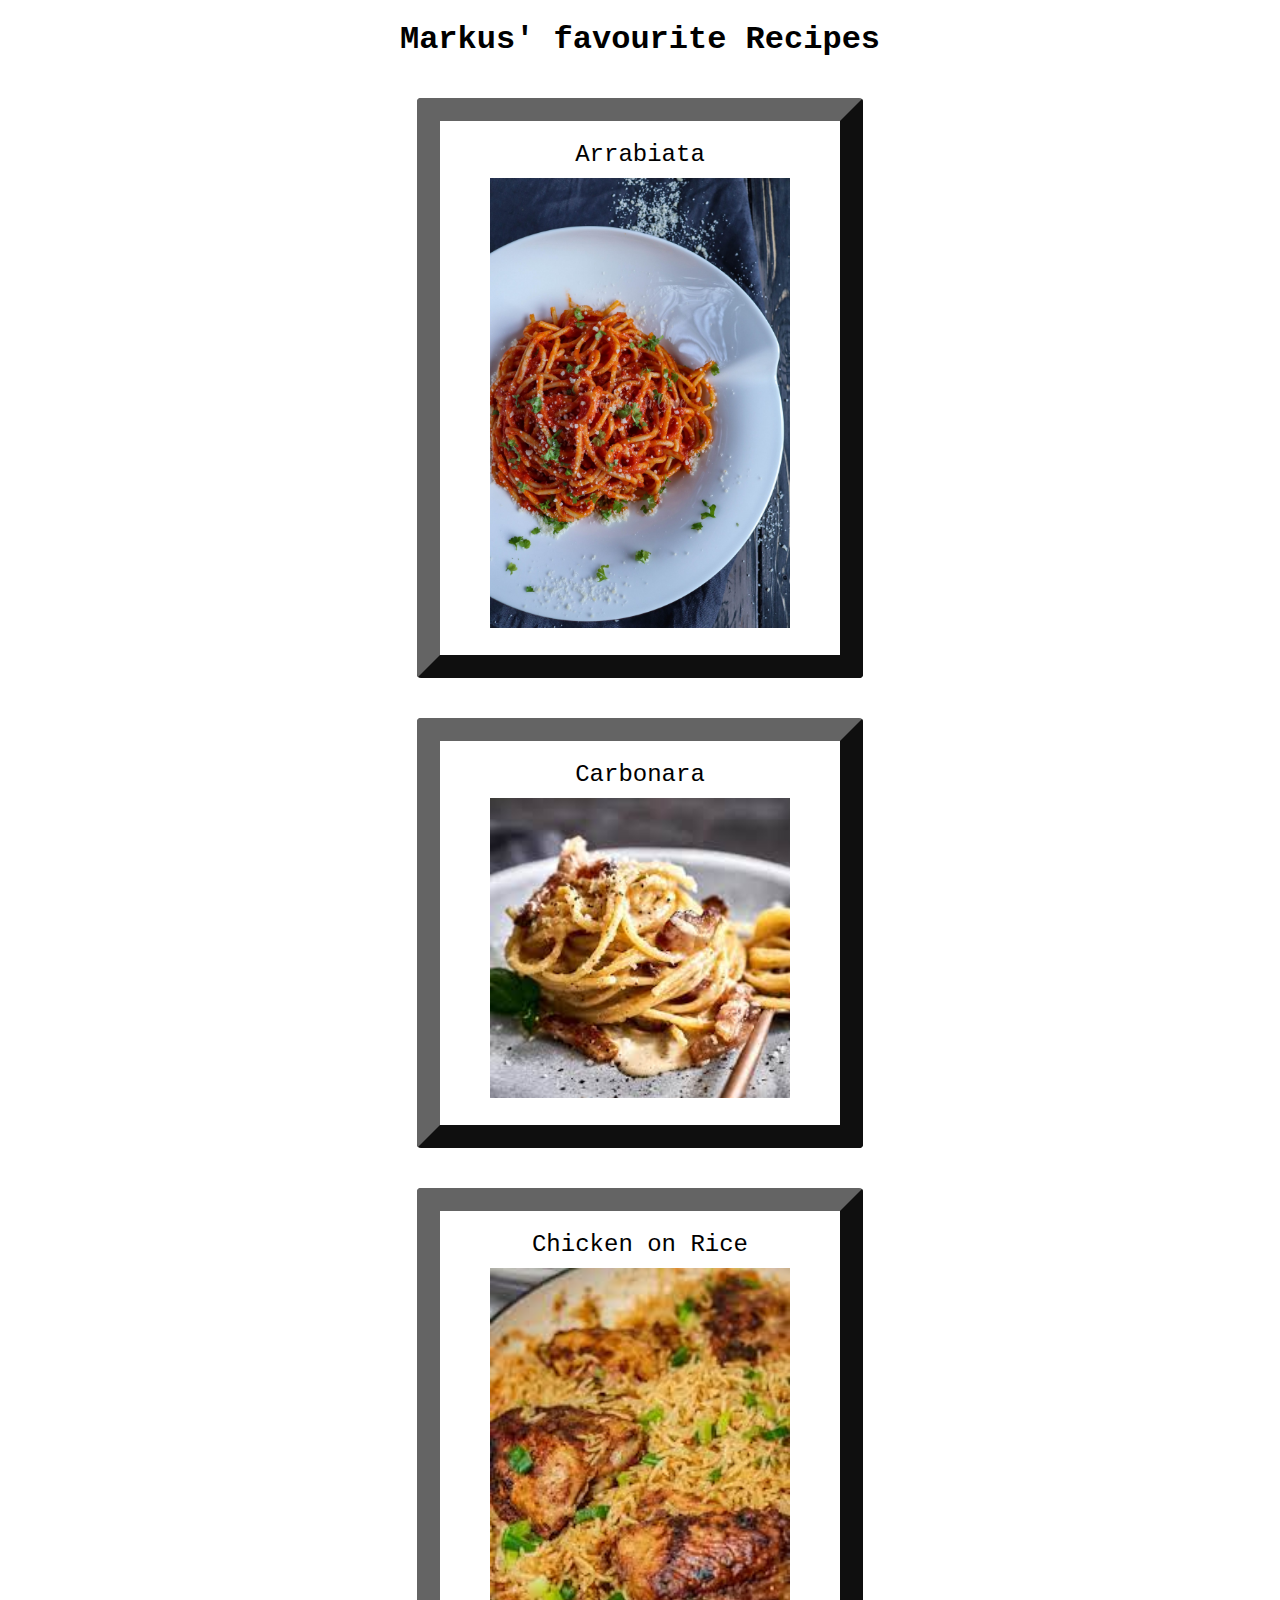
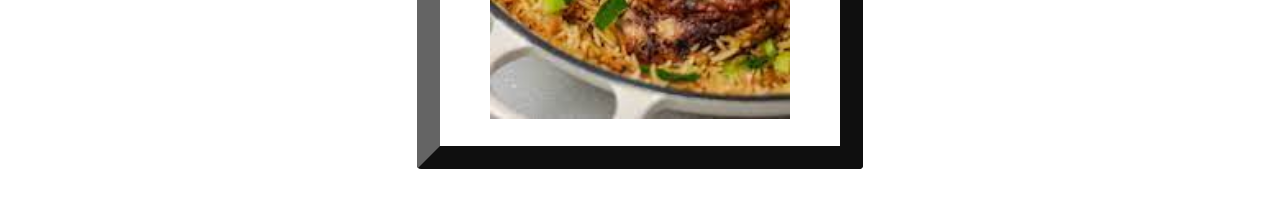
<file: index.html>
<!DOCTYPE html>
<html lang="en">
<head>
    <meta charset="UTF-8">
    <meta name="viewport" content="width=device-width, initial-scale=1.0">
    <link rel="stylesheet" href="style.css">
    <title>Markus' Favourite Recipes</title>
</head>
<body>
    <h1>Markus' favourite Recipes</h1>
   <div>
           <a href="recipes/arrabiata.html">Arrabiata<br>
           <img src="img/arrabiata.jpeg" alt="Spaghetti Arrabiata"></a>
   </div>
    <div>
        <a href="recipes/carbonara.html">Carbonara<br>
        <img src="img/carbonara.jpeg" alt="Spaghetti Carbonara"></a>
    </div>   
    <div>
        <a href="recipes/chicken-on-rice.html">Chicken on Rice<br>
        <img src="img/chicken.jpeg" alt="Chicken on Rice"></a>
    </div>
   
</body>
</html>
</file>
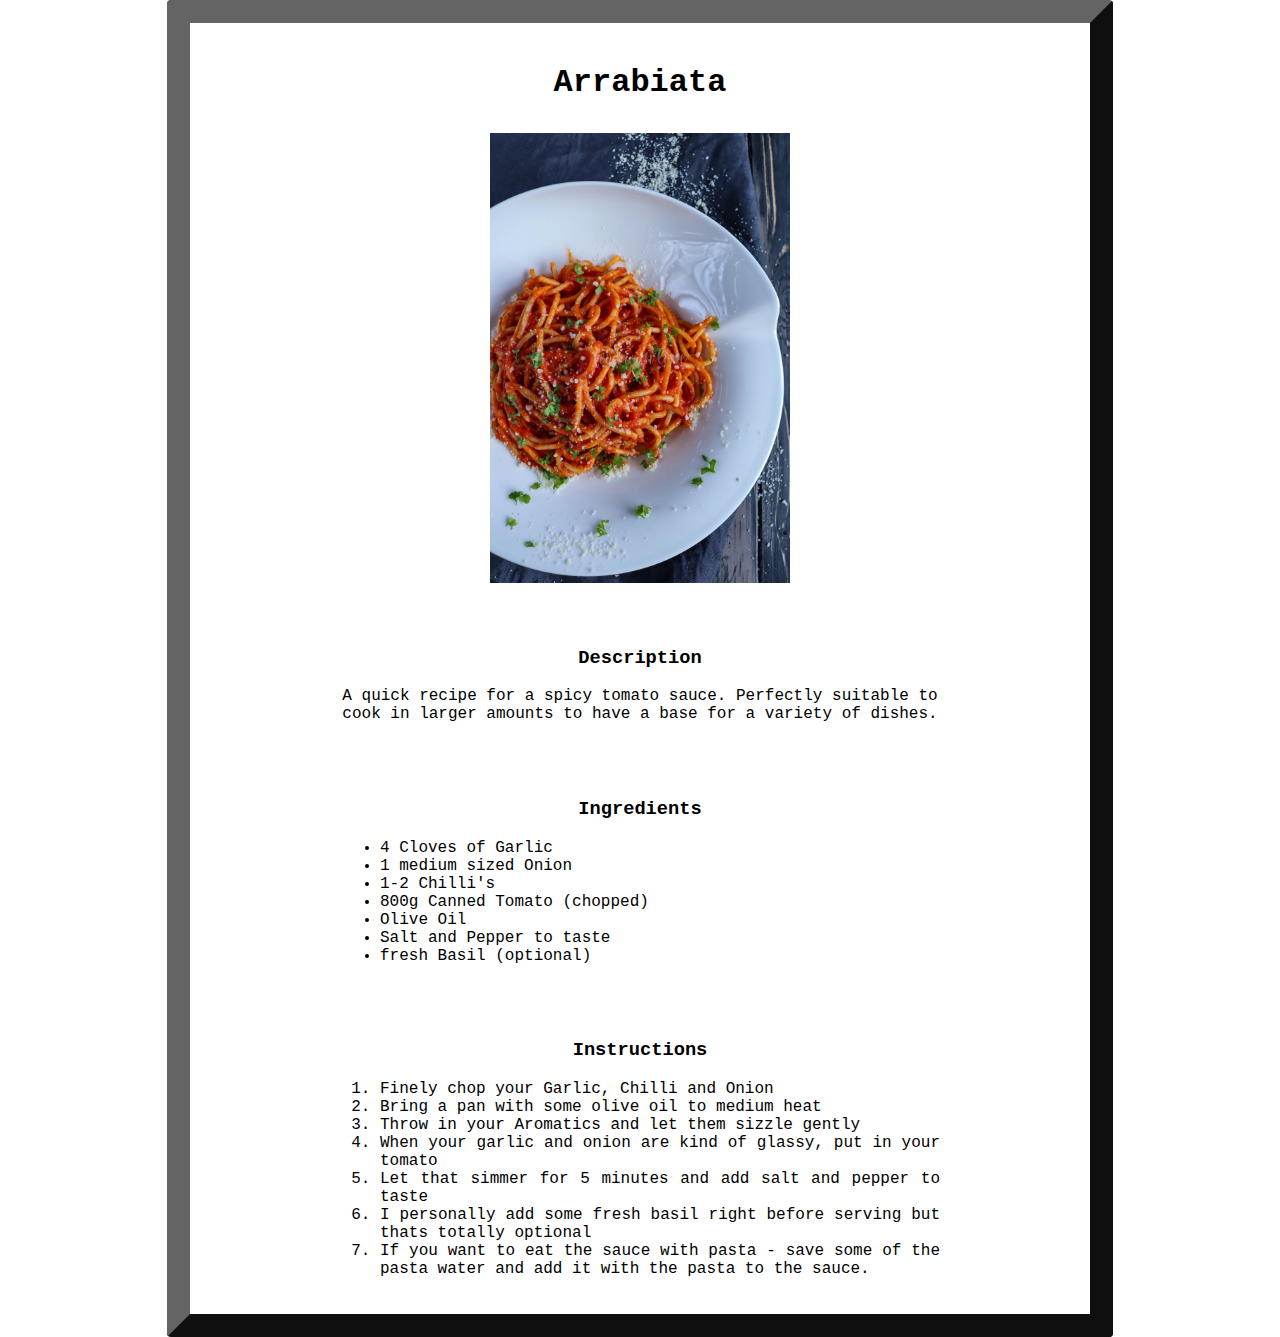
<file: recipes/arrabiata.html>
<!DOCTYPE html>
<html lang="en">
<head>
    <meta charset="UTF-8">
    <meta name="viewport" content="width=device-width, initial-scale=1.0">
    <title>Markus' Favorite Recipes</title>
    <link rel="stylesheet" href="style.css">
</head>
<body>
    <div>

        <h1>Arrabiata</h1>
        <img src="../img/arrabiata.jpeg" alt="Spaghetti Arrabiata" width="300" height="auto">
    </div>
    <div>

        <h3>Description</h3>
        <p>A quick recipe for a spicy tomato sauce. Perfectly suitable to cook in larger amounts to have a base for a variety of dishes.</p>
    </div>
    <div>

        <h3>Ingredients</h3>
        <ul>
            <li>4 Cloves of Garlic</li>
            <li>1 medium sized Onion</li>
            <li>1-2 Chilli's</li>
            <li>800g Canned Tomato (chopped)</li>
            <li>Olive Oil</li>
            <li>Salt and Pepper to taste</li>
            <li>fresh Basil (optional)</li>
        </ul>
    </div>
    <div>

        <h3>Instructions</h3>
        <ol>
            <li>Finely chop your Garlic, Chilli and Onion</li>
            <li>Bring a pan with some olive oil to medium heat</li>
            <li>Throw in your Aromatics and let them sizzle gently</li>
            <li>When your garlic and onion are kind of glassy, put in your tomato</li>
            <li>Let that simmer for 5 minutes and add salt and pepper to taste</li>
            <li>I personally add some fresh basil right before serving but thats totally optional</li>
            <li>If you want to eat the sauce with pasta - save some of the pasta water and add it with the pasta to the sauce.</li>
        </ol>
    </div>
    </body>
</html>
</file>
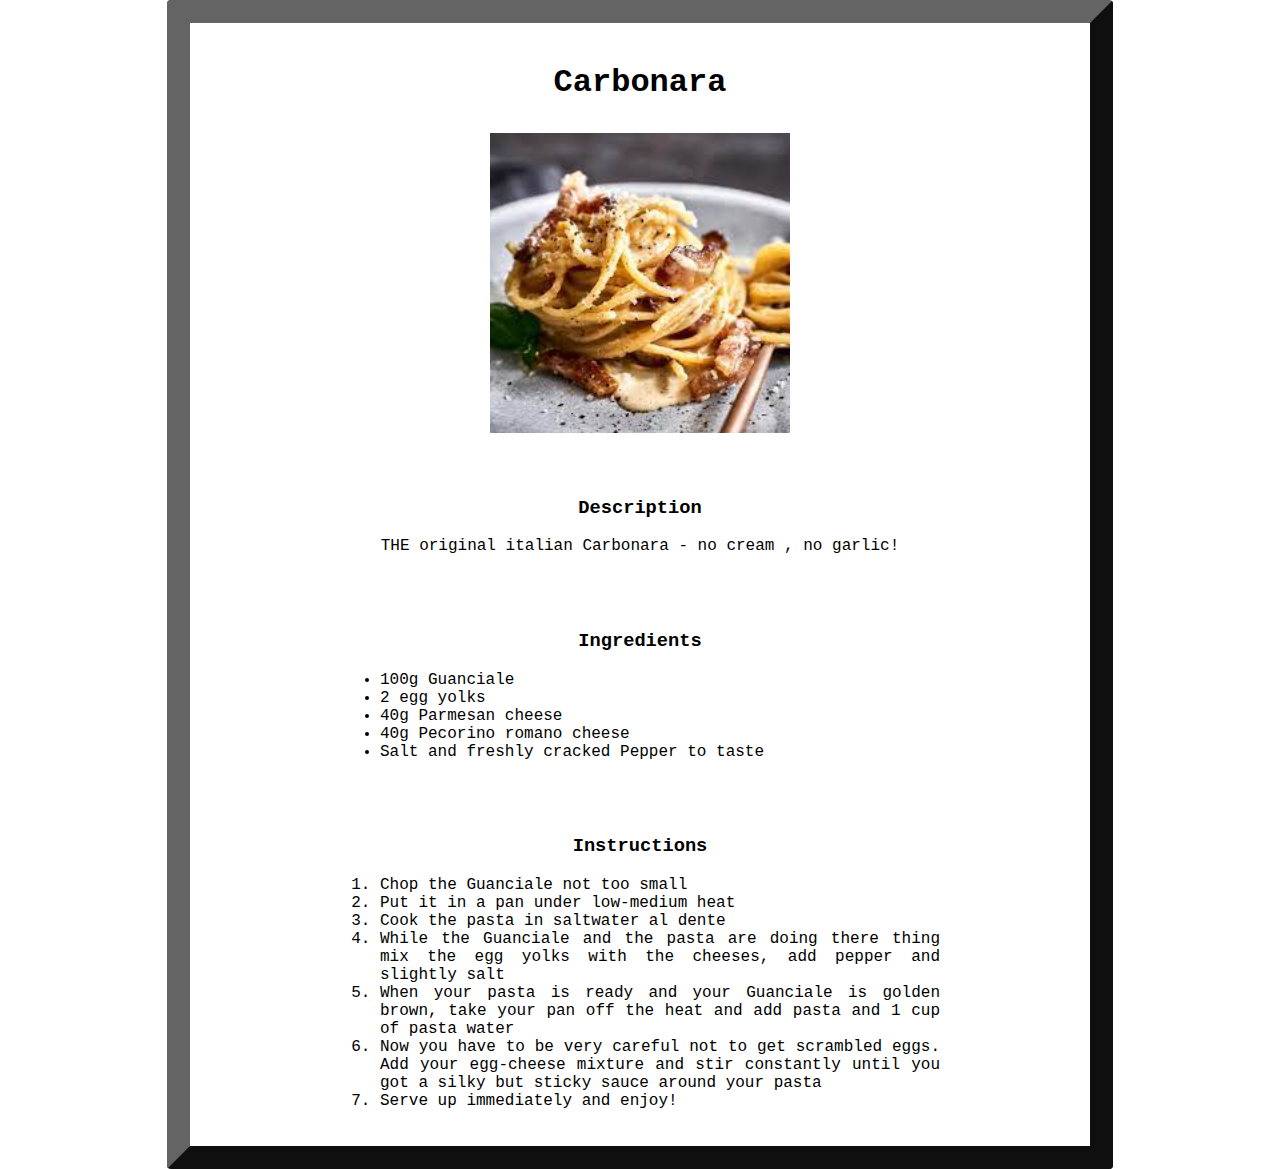
<file: recipes/carbonara.html>
<!DOCTYPE html>
<html lang="en">
<head>
    <meta charset="UTF-8">
    <meta name="viewport" content="width=device-width, initial-scale=1.0">
    <title>Markus' Favorite Recipes</title>
    <link rel="stylesheet" href="style.css">
</head>
<body>
    <div>
        <h1>Carbonara</h1>
        <img src="../img/carbonara.jpeg" alt="Spaghetti Carbonara" >
    </div>
    <div>
        <h3>Description</h3>
        <p>THE original italian Carbonara - no cream , no garlic!</p>
    </div>
    <div>
        <h3>Ingredients</h3>
        <ul>
            <li>100g Guanciale</li>
            <li>2 egg yolks</li>
            <li>40g Parmesan cheese</li>
            <li>40g Pecorino romano cheese</li>
            <li>Salt and freshly cracked Pepper to taste</li>
        </ul>
    </div>
    <div>
        <h3>Instructions</h3>
        <ol>
            <li>Chop the Guanciale not too small</li>
            <li>Put it in a pan under low-medium heat</li>
            <li>Cook the pasta in saltwater al dente</li>
            <li>While the Guanciale and the pasta are doing there thing mix the egg yolks with the cheeses, add pepper and slightly salt</li>
            <li>When your pasta is ready and your Guanciale is golden brown, take your pan off the heat and add pasta and 1 cup of pasta water</li>
            <li>Now you have to be very careful not to get scrambled eggs. Add your egg-cheese mixture and stir constantly until you got a silky but sticky sauce around your pasta</li>
            <li>Serve up immediately and enjoy!</li>
        </ol>
    </div>
</body>
</html>
</file>
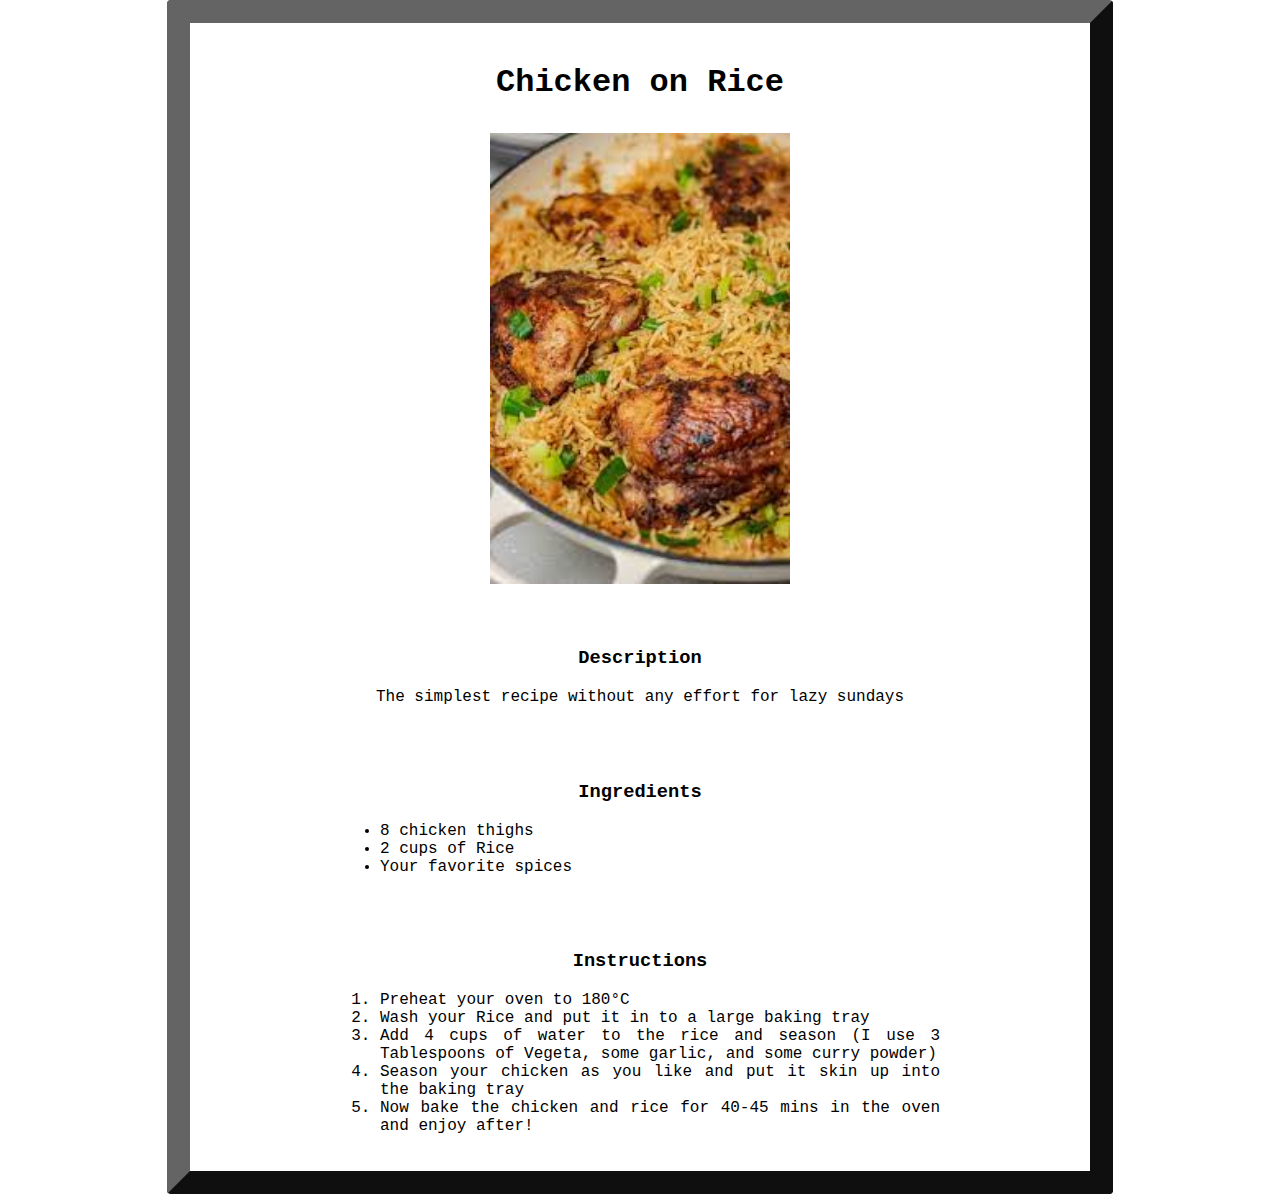
<file: recipes/chicken-on-rice.html>
<!DOCTYPE html>
<html lang="en">
<head>
    <meta charset="UTF-8">
    <meta name="viewport" content="width=device-width, initial-scale=1.0">
    <title>Markus' Favorite Recipes</title>
    <link rel="stylesheet" href="style.css">
</head>
<body>
    <div>

        <h1>Chicken on Rice</h1>
        <img src="../img/chicken.jpeg" alt="Chicken on Rice" width="300" height="auto">
    </div>
    <div>

        <h3>Description</h3>
        <p>The simplest recipe without any effort for lazy sundays</p>
    </div>
    <div>

        <h3>Ingredients</h3>
        <ul>
            <li>8 chicken thighs</li>
            <li>2 cups of Rice</li>
            <li>Your favorite spices</li>
        </ul>
    </div>
    <div>

        <h3>Instructions</h3>
        <ol>
            <li>Preheat your oven to 180°C</li>
            <li>Wash your Rice and put it in to a large baking tray</li>
            <li>Add 4 cups of water to the rice and season (I use 3 Tablespoons of Vegeta, some garlic, and some curry powder)</li>
            <li>Season your chicken as you like and put it skin up into the baking tray</li>
            <li>Now bake the chicken and rice for 40-45 mins in the oven and enjoy after!</li>
        </div>
</body>
</html>
</file>
<file: style.css>
body {
    font-family: 'Courier New', Courier, monospace;
    text-align: center;
}

img {
    margin-top: 10px;
    width: 300px;
    height: auto;
}

div {
    margin: 40px auto;
    width: 400px;
    border: 23px outset rgba(100, 100, 100, 1);
    border-radius: 4px;
    padding: 20px 0px;
}

a {
    font-size: 24px;
    font-weight: 500;
    text-decoration: none;
    color: black;
}
a:visited {
    color: black;
}
</file>
<file: recipes/style.css>
body {
    font-family: 'Courier New', Courier, monospace;
    text-align: center;
    border: 23px outset rgba(100, 100, 100, 1);
    border-radius: 4px;
    max-width: 900px;
    margin: auto;
}

img {
    margin-top: 10px;
    width: 300px;
    height: auto;
}

div {
    margin:auto;
    width: 600px;
    padding: 20px 0px;
}

li {
    text-align: justify;
}
</file>
